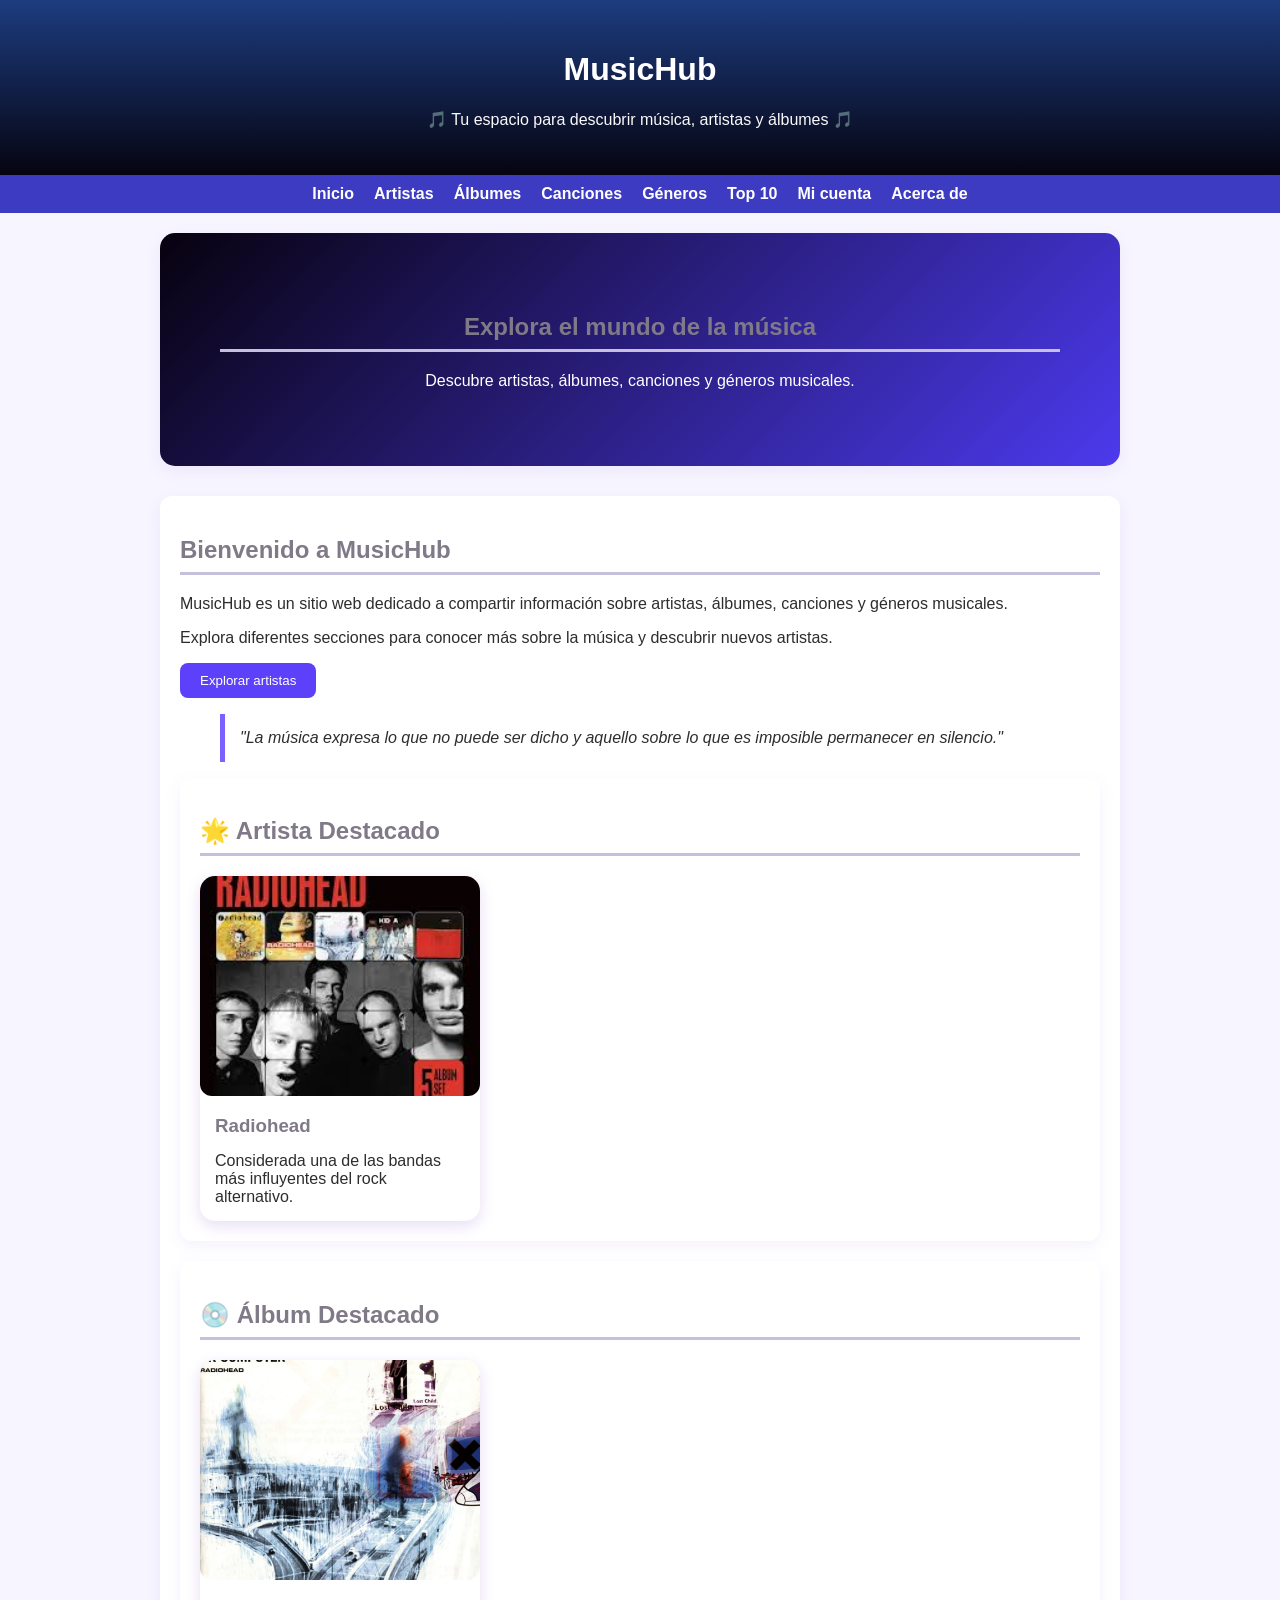
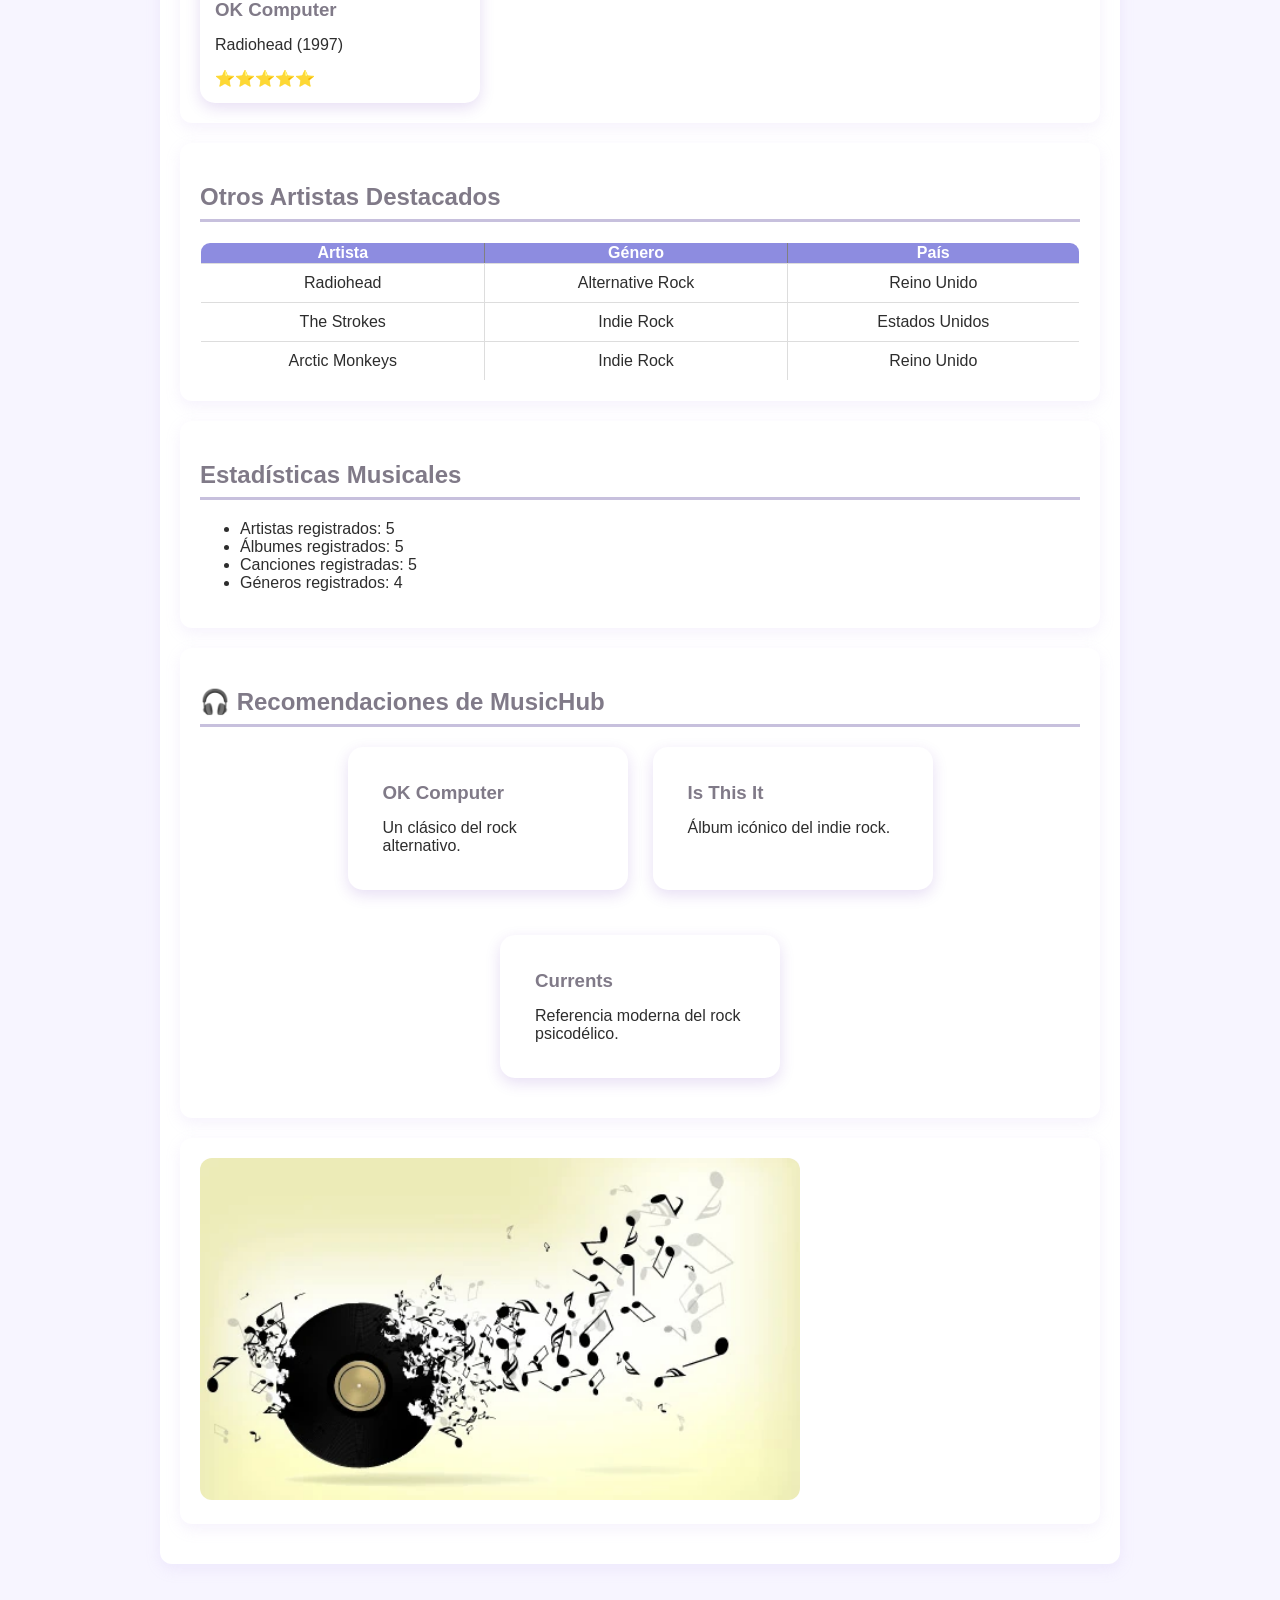
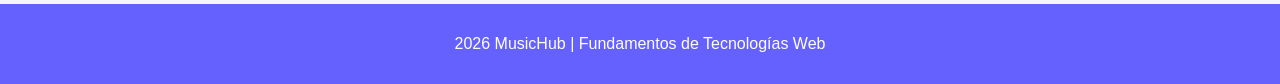
<file: index.html>
<!DOCTYPE html>
<html lang="es">
<head>
    <meta charset="UTF-8">
    <meta name="viewport" content="width=device-width, initial-scale=1.0">
    <title>MusicHub</title>

    <link rel="stylesheet" href="css/estilos.css">
</head>
<body>

    
    <header>
        <h1>MusicHub</h1>

        <p>🎵 Tu espacio para descubrir música, artistas y álbumes 🎵</p>
    </header>

    <nav>
    <ul>
        <li><a href="index.html">Inicio</a></li>
        <li><a href="paginas/artistas.html">Artistas</a></li>
        <li><a href="paginas/albumes.html">Álbumes</a></li>
        <li><a href="paginas/canciones.html">Canciones</a></li>
        <li><a href="paginas/generos.html">Géneros</a></li>
        <li><a href="paginas/top10.html">Top 10</a></li>
        <li><a href="paginas/micuenta.html">Mi cuenta</a></li>
        <li><a href="paginas/acerca.html">Acerca de</a></li>
    </ul>
</nav>

    <main>

        <section class="hero">

        <h2>Explora el mundo de la música</h2>

        <p>
            Descubre artistas, álbumes,
            canciones y géneros musicales.
        </p>

</section>

        <section>
        <h2>Bienvenido a MusicHub</h2>

    <p>
        MusicHub es un sitio web dedicado a compartir información
        sobre artistas, álbumes, canciones y géneros musicales.
    </p>

    <p>
        Explora diferentes secciones para conocer más sobre la música
        y descubrir nuevos artistas.
    </p>

    <a href="paginas/artistas.html">
        <button>Explorar artistas</button>
    </a>

    <blockquote>
"La música expresa lo que no puede ser dicho y aquello sobre lo que es imposible permanecer en silencio."
</blockquote>


<section>

    <h2>🌟 Artista Destacado</h2>

    <div class="card">

        <div id="artistaDestacado">


        <img
        src="img/radiohead.jpg"
        alt="Radiohead">

        <h3>Radiohead</h3>

        <p>
            Considerada una de las bandas más
            influyentes del rock alternativo.
        </p>


    </div>

</section>



        <section>

        <h2>💿 Álbum Destacado</h2>

        <div class="card">

            <img
            src="img/computer.jpg"
            alt="OK Computer">

            <h3>OK Computer</h3>

            <p>
                Radiohead (1997)
            </p>

            <p>
                ⭐⭐⭐⭐⭐
            </p>

        </div>

        </section>

        <section>
            <h2>Otros Artistas Destacados</h2>

            <table border="1">
                <tr>
                    <th>Artista</th>
                    <th>Género</th>
                    <th>País</th>
                </tr>

                <tr>
                    <td>Radiohead</td>
                    <td>Alternative Rock</td>
                    <td>Reino Unido</td>
                </tr>

                <tr>
                    <td>The Strokes</td>
                    <td>Indie Rock</td>
                    <td>Estados Unidos</td>
                </tr>

                <tr>
                    <td>Arctic Monkeys</td>
                    <td>Indie Rock</td>
                    <td>Reino Unido</td>
                </tr>
            </table>
        </section>


        <section>

            <h2>Estadísticas Musicales</h2>

            <ul>
                <li>Artistas registrados: 5</li>
                <li>Álbumes registrados: 5</li>
                <li>Canciones registradas: 5</li>
                <li>Géneros registrados: 4</li>
            </ul>

        </section>
        

        <section>

            <h2>🎧 Recomendaciones de MusicHub</h2>

            <div class="cards">

            <article class="card">

                <h3>OK Computer</h3>

                <p>
                    Un clásico del rock alternativo.
                </p>

            </article>

            <article class="card">

                <h3>Is This It</h3>

                <p>
                    Álbum icónico del indie rock.
                </p>

            </article>

            <article class="card">

                <h3>Currents</h3>

                <p>
                    Referencia moderna del rock psicodélico.
                </p>

            </article>

        </div>

        </section>

        <section>


            <img src="img/musica.jpg"
                 alt="Imagen relacionada con la música"
                 width="600">
        </section>

    </main>

    <footer>
        <p>
            2026 MusicHub | Fundamentos de Tecnologías Web
        </p>
    </footer>

</body>
</html>
</file>
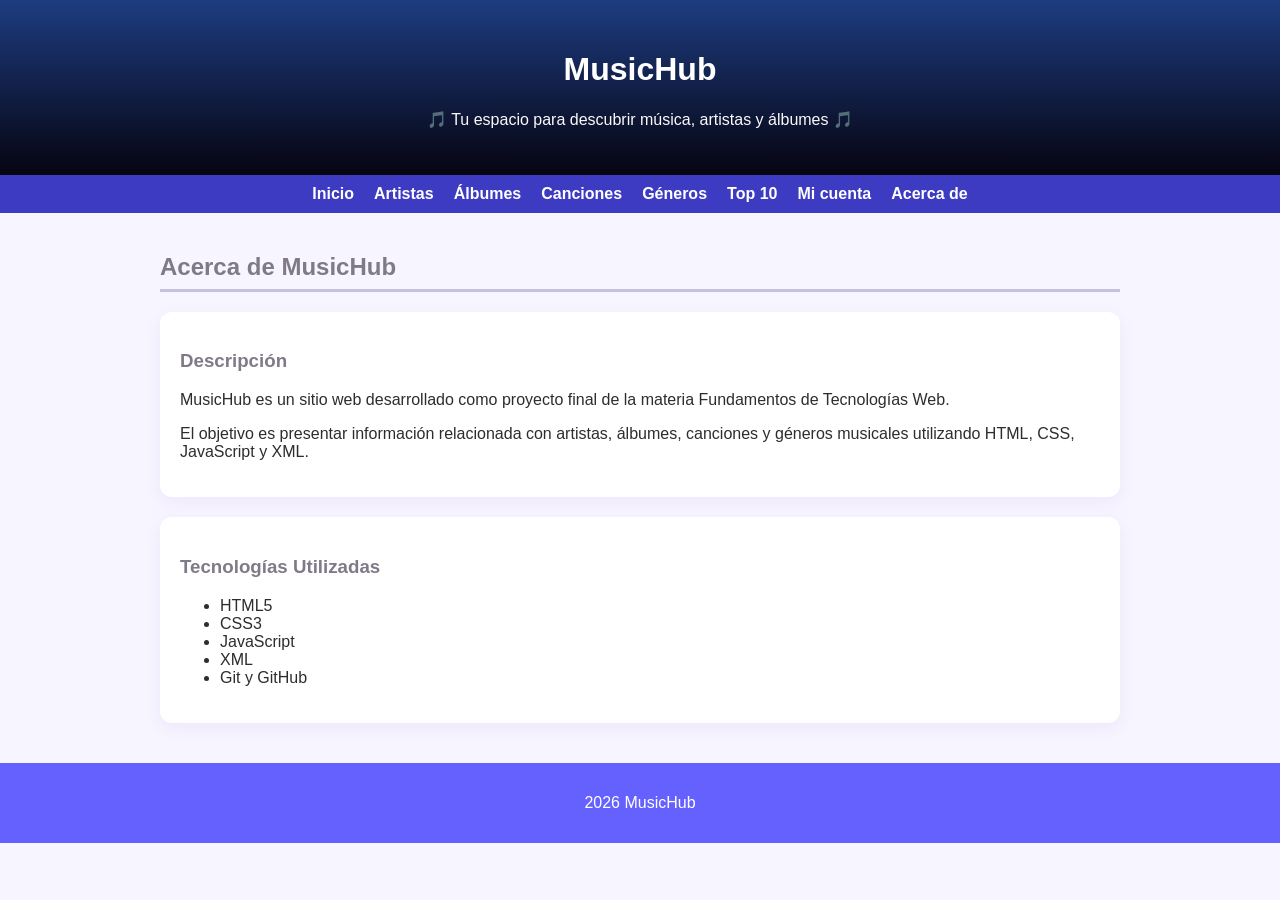
<file: paginas/acerca.html>
<!DOCTYPE html>
<html lang="es">
<head>
    <meta charset="UTF-8">
    <title>Artistas - MusicHub</title>
    <link rel="stylesheet" href="../css/estilos.css">
</head>
<body>

<header>
    <h1>MusicHub</h1>

    <p>🎵 Tu espacio para descubrir música, artistas y álbumes 🎵</p>
</header>

<nav>
    <ul>
        <li><a href="../index.html">Inicio</a></li>
        <li><a href="artistas.html">Artistas</a></li>
        <li><a href="albumes.html">Álbumes</a></li>
        <li><a href="canciones.html">Canciones</a></li>
        <li><a href="generos.html">Géneros</a></li>
        <li><a href="top10.html">Top 10</a></li>
        <li><a href="micuenta.html">Mi cuenta</a></li>
        <li><a href="acerca.html">Acerca de</a></li>
    </ul>
</nav>

<main>

    <h2>Acerca de MusicHub</h2>

    <article>

        <h3>Descripción</h3>

        <p>
            MusicHub es un sitio web desarrollado como
            proyecto final de la materia Fundamentos
            de Tecnologías Web.
        </p>

        <p>
            El objetivo es presentar información
            relacionada con artistas, álbumes,
            canciones y géneros musicales utilizando
            HTML, CSS, JavaScript y XML.
        </p>

    </article>

    <aside>

        <h3>Tecnologías Utilizadas</h3>

        <ul>
            <li>HTML5</li>
            <li>CSS3</li>
            <li>JavaScript</li>
            <li>XML</li>
            <li>Git y GitHub</li>
        </ul>

    </aside>

</main>

<footer>
    <p> 2026 MusicHub</p>
</footer>

</body>
</html>
</file>
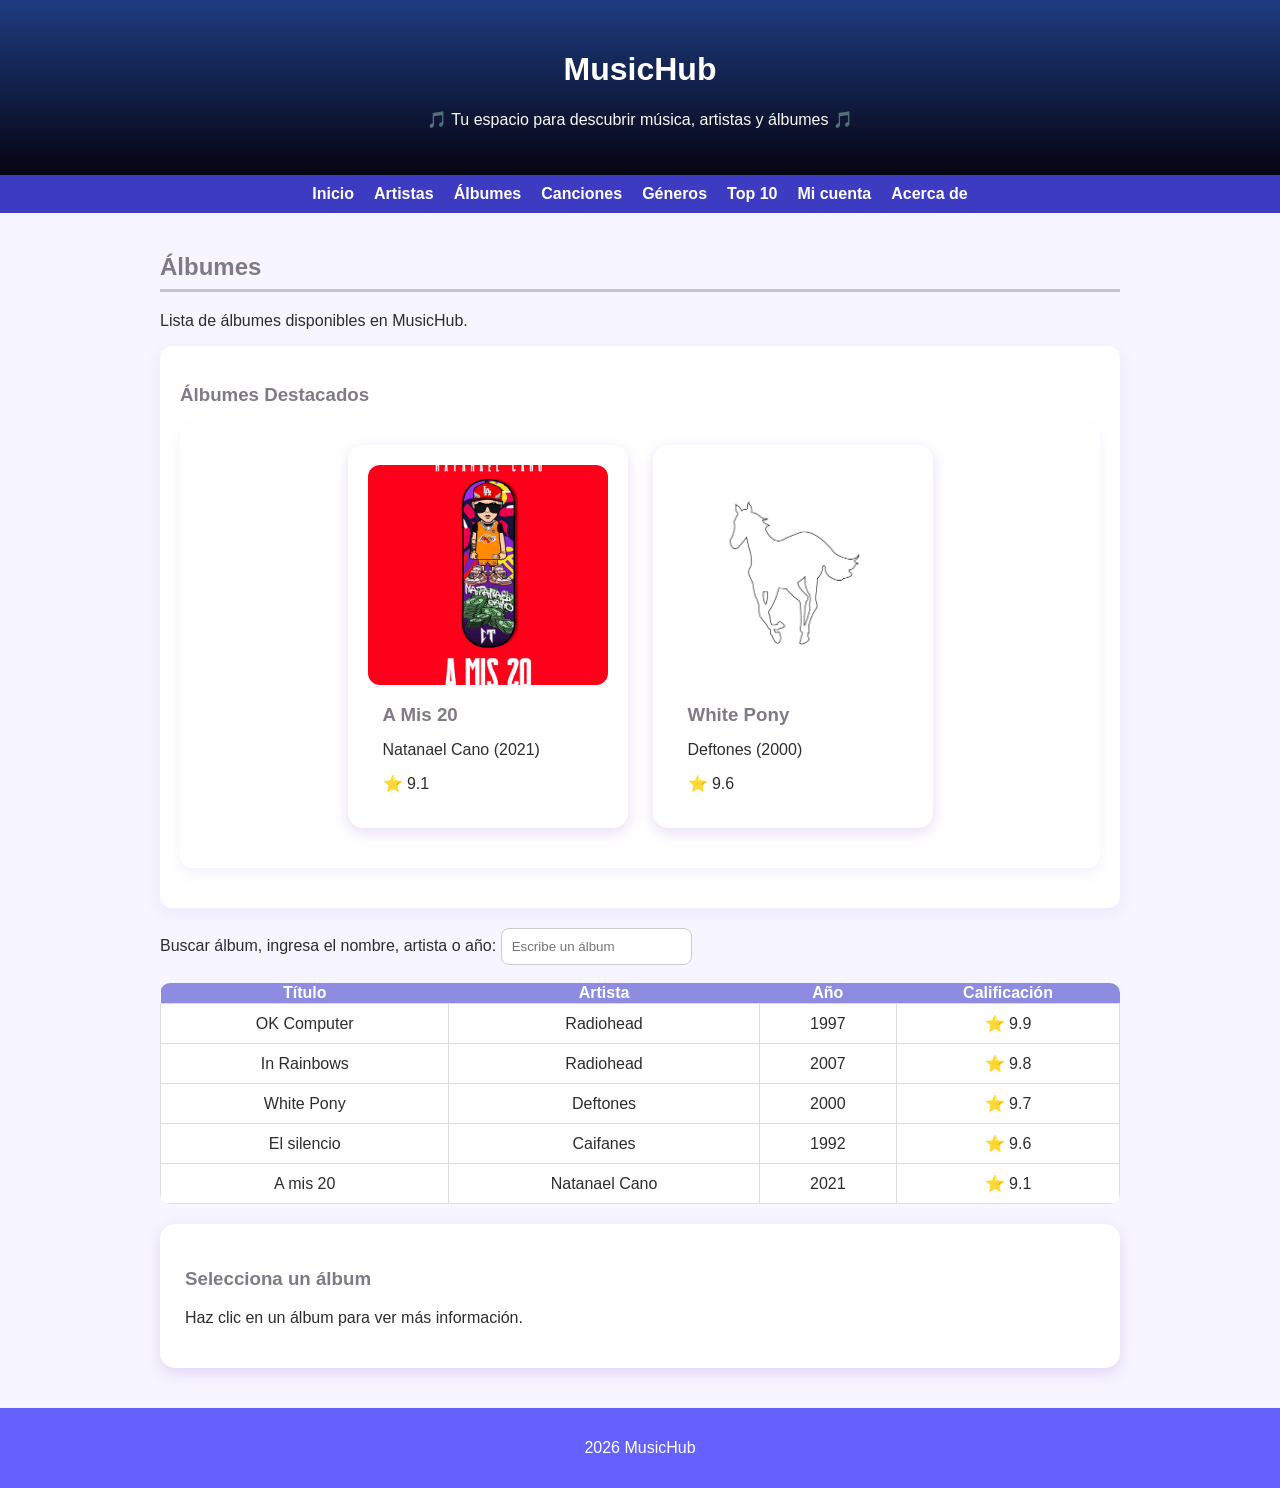
<file: paginas/albumes.html>
<!DOCTYPE html>
<html lang="es">
<head>
    <meta charset="UTF-8">
    <title>Artistas - MusicHub</title>
    <link rel="stylesheet" href="../css/estilos.css">
</head>
<body>

<header>
    <h1>MusicHub</h1>

    <p>🎵 Tu espacio para descubrir música, artistas y álbumes 🎵</p>
</header>

<nav>
    <ul>
        <li><a href="../index.html">Inicio</a></li>
        <li><a href="artistas.html">Artistas</a></li>
        <li><a href="albumes.html">Álbumes</a></li>
        <li><a href="canciones.html">Canciones</a></li>
        <li><a href="generos.html">Géneros</a></li>
        <li><a href="top10.html">Top 10</a></li>
        <li><a href="micuenta.html">Mi cuenta</a></li>
        <li><a href="acerca.html">Acerca de</a></li>
    </ul>
</nav>

<main>

    <h2>Álbumes</h2>

    <p>
        Lista de álbumes disponibles en MusicHub.
    </p>

    <section>

    <h3>Álbumes Destacados</h3>

    <section class="cards">

        <article class="card">

            <img
                src="../img/amis20.jpg"
                alt="A Mis 20">

            <h3>A Mis 20</h3>

            <p>
                Natanael Cano (2021)
            </p>

            <p>
                ⭐ 9.1
            </p>

        </article>

        <article class="card">

            <img
                src="../img/whitepony.jpg"
                alt="White Pony">

            <h3>White Pony</h3>

            <p>
                Deftones (2000)
            </p>

            <p>
                ⭐ 9.6
            </p>

        </article>

        </section>

    </section>

    <label for="busquedaAlbum">
        Buscar álbum, ingresa el nombre, artista o año:
    </label>

    <input
        type="text"
        id="busquedaAlbum"
        placeholder="Escribe un álbum">

    <br><br>

    <table>

        <thead>
            <tr>
                <th>Título</th>
                <th>Artista</th>
                <th>Año</th>
                <th>Calificación</th>
            </tr>
        </thead>

        <tbody id="tablaAlbumes">

        </tbody>

    </table>

    <section
    id="infoAlbum"
    class="detalle-artista">

    <h3>
        Selecciona un álbum
    </h3>

    <p>
        Haz clic en un álbum para ver más información.
    </p>

</section>

</main>

<script src="../js/albumes.js"></script>

<footer>
    <p> 2026 MusicHub</p>
</footer>

</body>
</html>
</file>
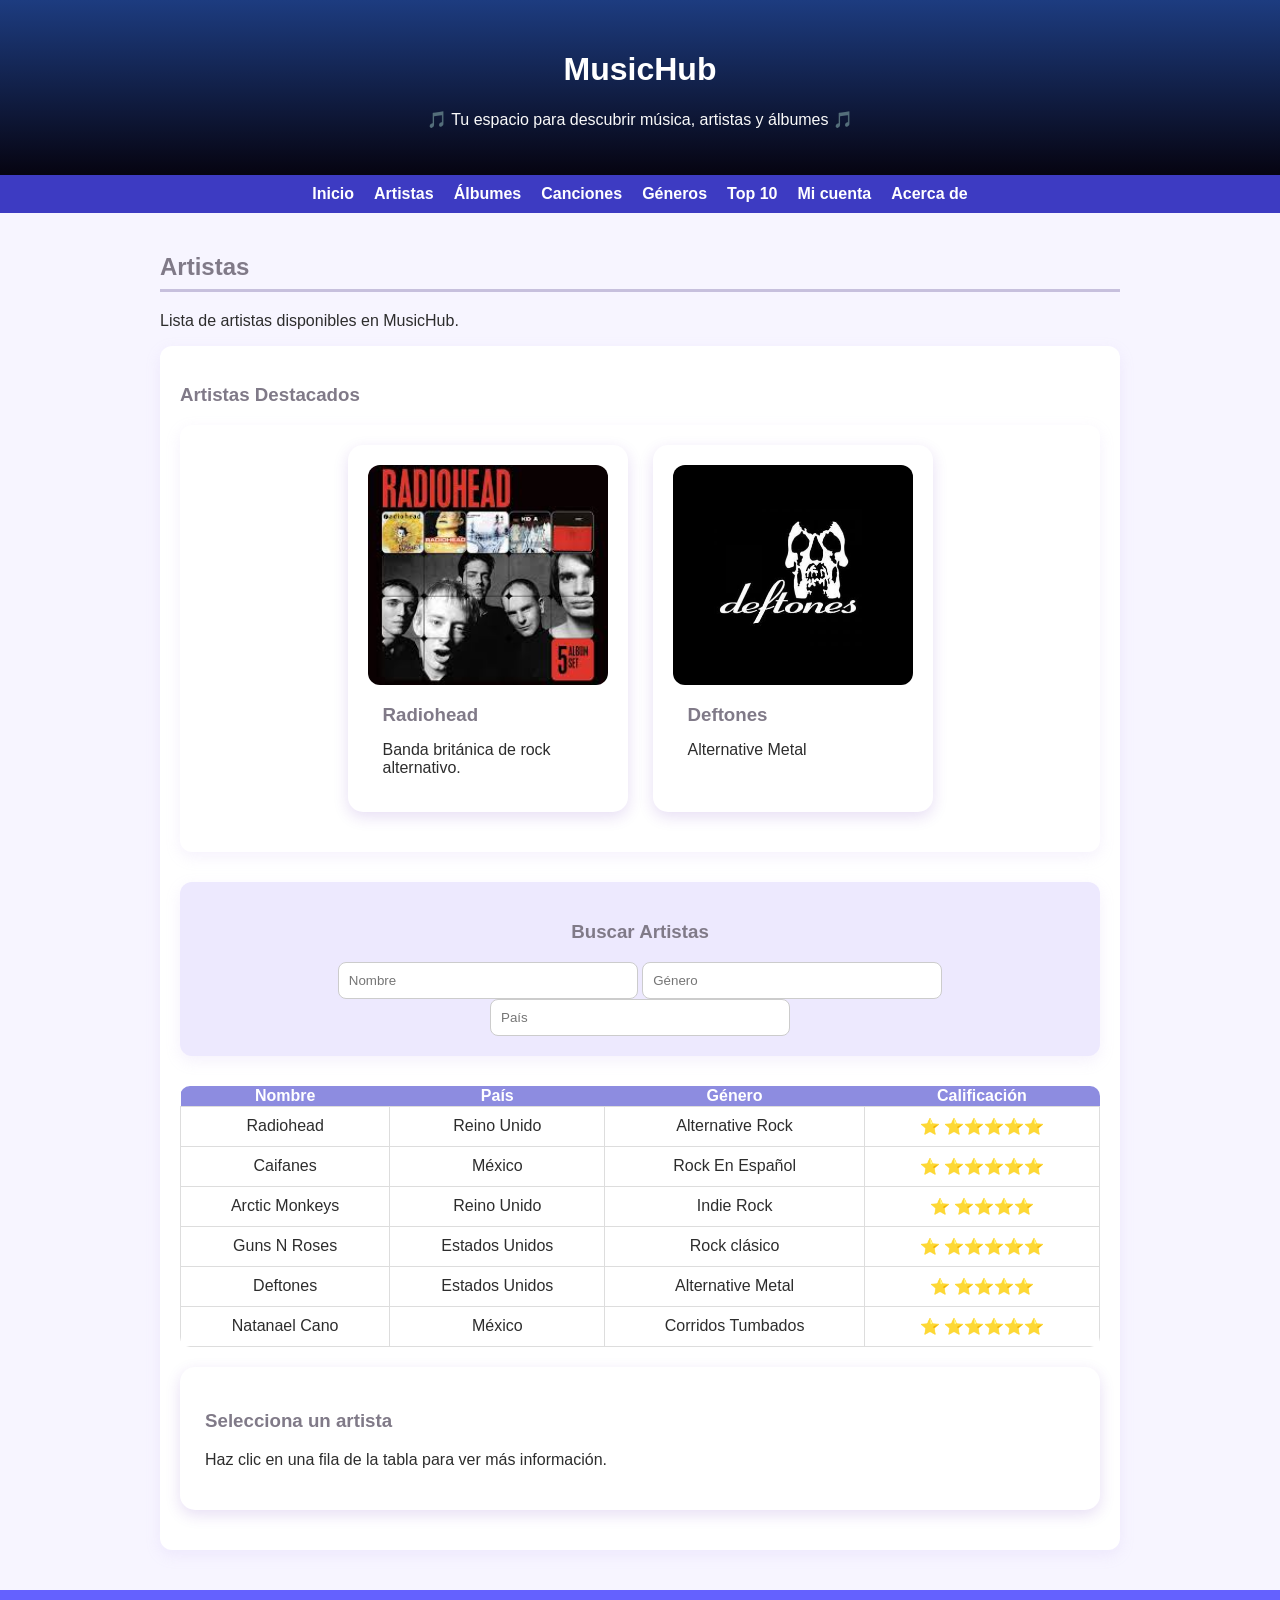
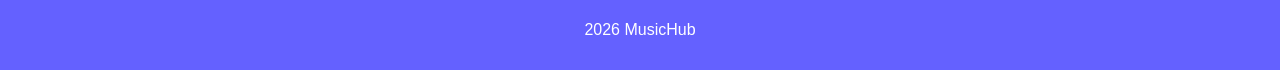
<file: paginas/artistas.html>
<!DOCTYPE html>
<html lang="es">
<head>
    <meta charset="UTF-8">
    <title>Artistas - MusicHub</title>
    <link rel="stylesheet" href="../css/estilos.css">
</head>
<body>

<header>
    <h1>MusicHub</h1>

    <p>🎵 Tu espacio para descubrir música, artistas y álbumes 🎵</p>
</header>

<nav>
    <ul>
        <li><a href="../index.html">Inicio</a></li>
        <li><a href="artistas.html">Artistas</a></li>
        <li><a href="albumes.html">Álbumes</a></li>
        <li><a href="canciones.html">Canciones</a></li>
        <li><a href="generos.html">Géneros</a></li>
        <li><a href="top10.html">Top 10</a></li>
        <li><a href="micuenta.html">Mi cuenta</a></li>
        <li><a href="acerca.html">Acerca de</a></li>
    </ul>
</nav>

<main>


    <h2>Artistas</h2>

    <p>
        Lista de artistas disponibles en MusicHub.
    </p>

        <section>

        <h3>Artistas Destacados</h3>

        <section class="cards">

        <article class="card">

            <img src="../img/radiohead.jpg"
                alt="Radiohead">

            <h3>Radiohead</h3>

            <p>
                Banda británica de rock alternativo.
            </p>

        </article>

        <article class="card">

            <img src="../img/deftones.jpg"
                alt="The Strokes">

            <h3>Deftones</h3>

            <p>
                Alternative Metal
            </p>

        </article>

        </section>


        <section class="buscador">

    <h3>Buscar Artistas</h3>

    <input
        type="text"
        id="busqueda"
        placeholder="Nombre">

    <input
        type="text"
        id="filtroGenero"
        placeholder="Género">

    <input
        type="text"
        id="filtroPais"
        placeholder="País">

</section>

        
    <table>

        <thead>
            
            <tr>
                <th>Nombre</th>
                <th>País</th>
                <th>Género</th>
                <th>Calificación</th>
            </tr>
        </thead>

        <tbody id="tablaArtistas">

        </tbody>

    </table>

    <section id="infoArtista" class="detalle-artista">

    <h3>
        Selecciona un artista
    </h3>

    <p>
        Haz clic en una fila de la tabla para ver más información.
    </p>

</section>

<script src="../js/artistas.js"></script>

</main>

<script src="../js/artistas.js"></script>

<footer>
    <p> 2026 MusicHub</p>
</footer>

</body>
</html>
</file>
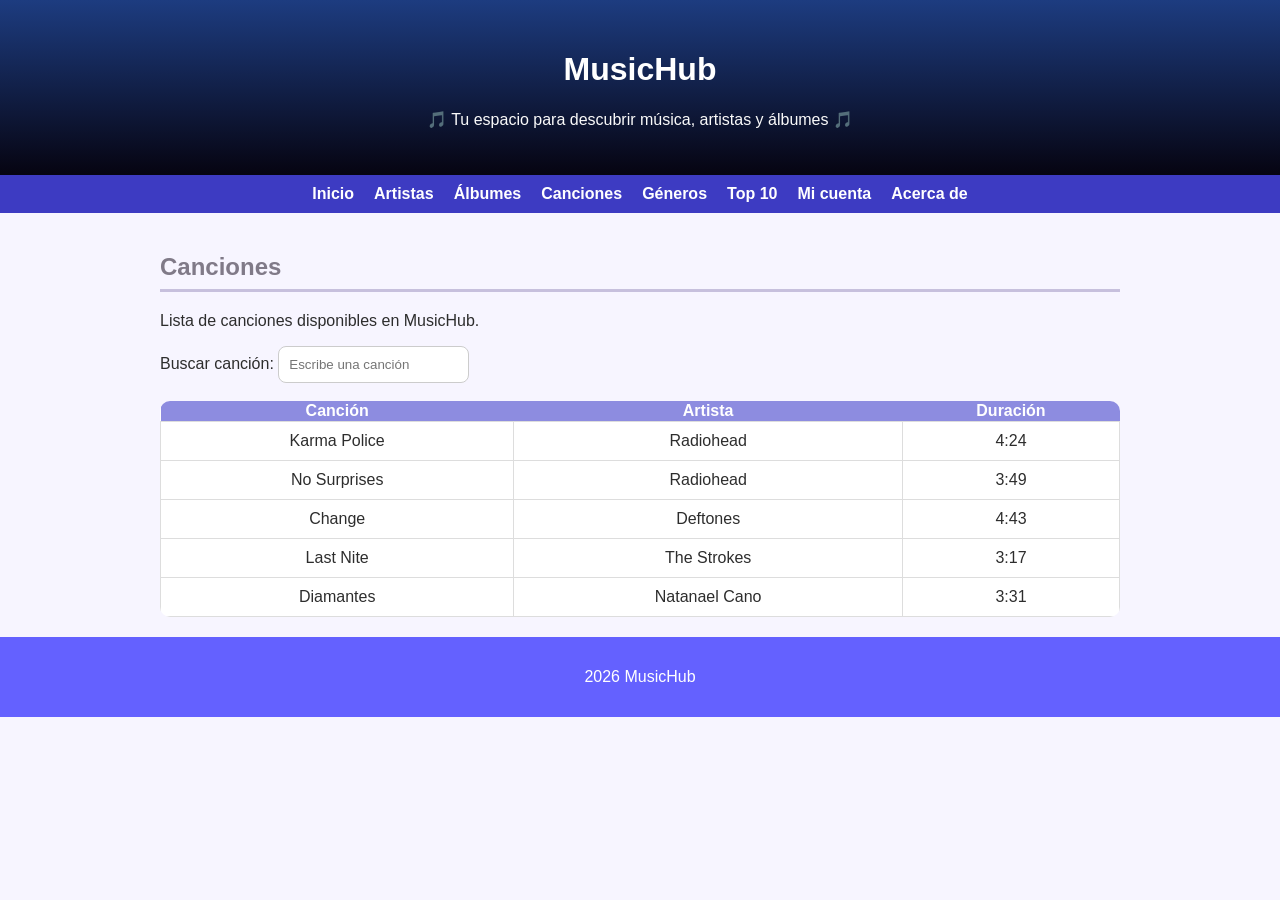
<file: paginas/canciones.html>
<!DOCTYPE html>
<html lang="es">
<head>
    <meta charset="UTF-8">
    <title>Artistas - MusicHub</title>
    <link rel="stylesheet" href="../css/estilos.css">
</head>
<body>

<header>
    <h1>MusicHub</h1>

    <p>🎵 Tu espacio para descubrir música, artistas y álbumes 🎵</p>
</header>

<nav>
    <ul>
        <li><a href="../index.html">Inicio</a></li>
        <li><a href="artistas.html">Artistas</a></li>
        <li><a href="albumes.html">Álbumes</a></li>
        <li><a href="canciones.html">Canciones</a></li>
        <li><a href="generos.html">Géneros</a></li>
        <li><a href="top10.html">Top 10</a></li>
        <li><a href="micuenta.html">Mi cuenta</a></li>
        <li><a href="acerca.html">Acerca de</a></li>
    </ul>
</nav>

<main>

    <h2>Canciones</h2>

    <p>
        Lista de canciones disponibles en MusicHub.
    </p>

    <label for="busquedaCancion">
        Buscar canción:
    </label>

    <input
        type="text"
        id="busquedaCancion"
        placeholder="Escribe una canción">

    <br><br>

    <table>

        <thead>
            <tr>
                <th>Canción</th>
                <th>Artista</th>
                <th>Duración</th>
            </tr>
        </thead>

        <tbody id="tablaCanciones">

        </tbody>

    </table>

</main>

<script src="../js/canciones.js"></script>

<footer>
    <p> 2026 MusicHub</p>
</footer>

</body>
</html>
</file>
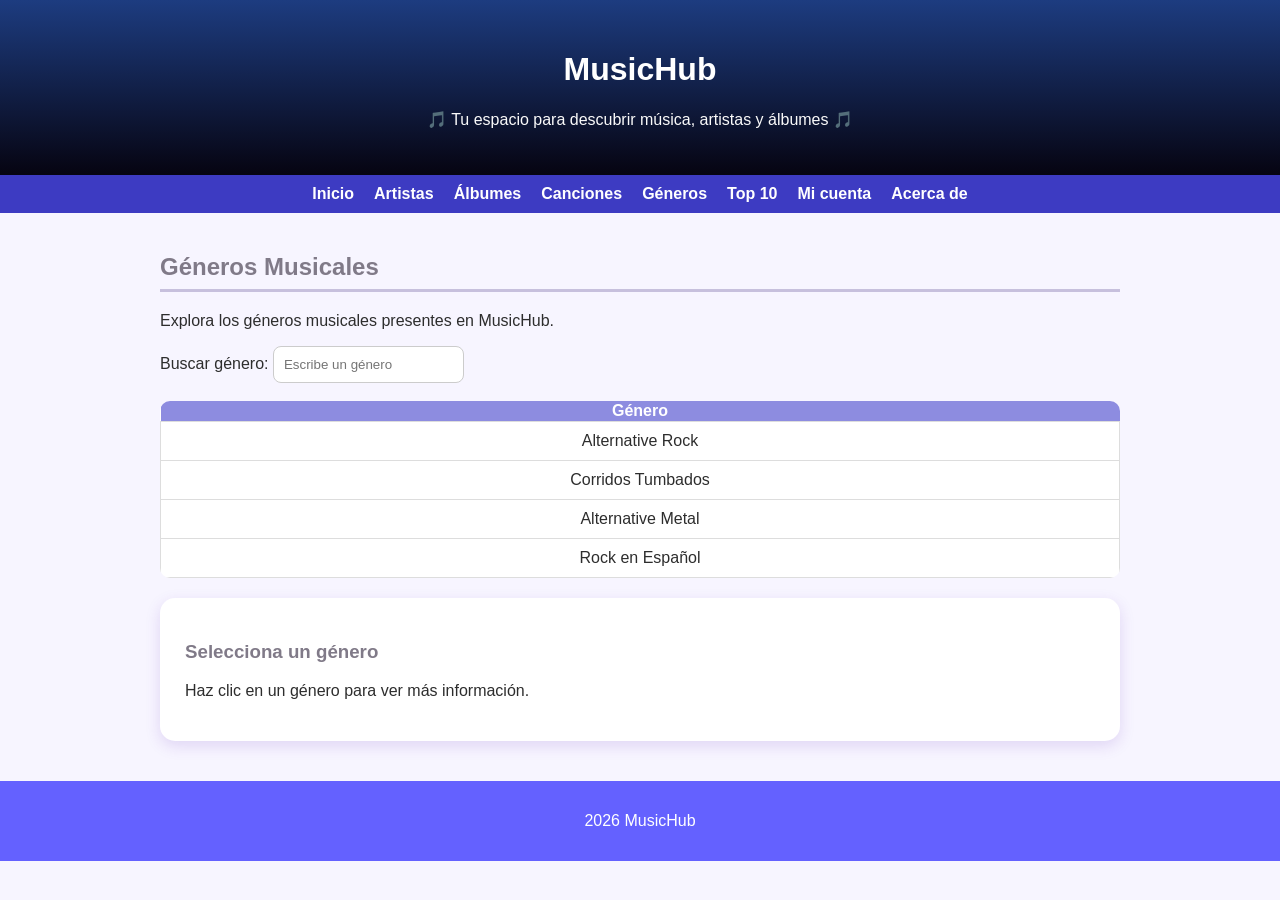
<file: paginas/generos.html>
<!DOCTYPE html>
<html lang="es">
<head>
    <meta charset="UTF-8">
    <title>Artistas - MusicHub</title>
    <link rel="stylesheet" href="../css/estilos.css">
</head>
<body>

<header>
    <h1>MusicHub</h1>

    <p>🎵 Tu espacio para descubrir música, artistas y álbumes 🎵</p>
</header>

<nav>
    <ul>
        <li><a href="../index.html">Inicio</a></li>
        <li><a href="artistas.html">Artistas</a></li>
        <li><a href="albumes.html">Álbumes</a></li>
        <li><a href="canciones.html">Canciones</a></li>
        <li><a href="generos.html">Géneros</a></li>
        <li><a href="top10.html">Top 10</a></li>
        <li><a href="micuenta.html">Mi cuenta</a></li>
        <li><a href="acerca.html">Acerca de</a></li>
    </ul>
</nav>

<main>

    <h2>Géneros Musicales</h2>

    <p>
        Explora los géneros musicales presentes en MusicHub.
    </p>

    <label for="busquedaGenero">
        Buscar género:
    </label>

    <input
        type="text"
        id="busquedaGenero"
        placeholder="Escribe un género">

    <br><br>

    <table>

        <thead>
            <tr>
                <th>Género</th>
            </tr>
        </thead>

        <tbody id="tablaGeneros">

        </tbody>

    </table>

    <section
    id="infoGenero"
    class="detalle-artista">

    <h3>
        Selecciona un género
    </h3>

    <p>
        Haz clic en un género para ver más información.
    </p>

    </section>

</main>

<script src="../js/generos.js"></script>

<footer>
    <p> 2026 MusicHub</p>
</footer>

</body>
</html>
</file>
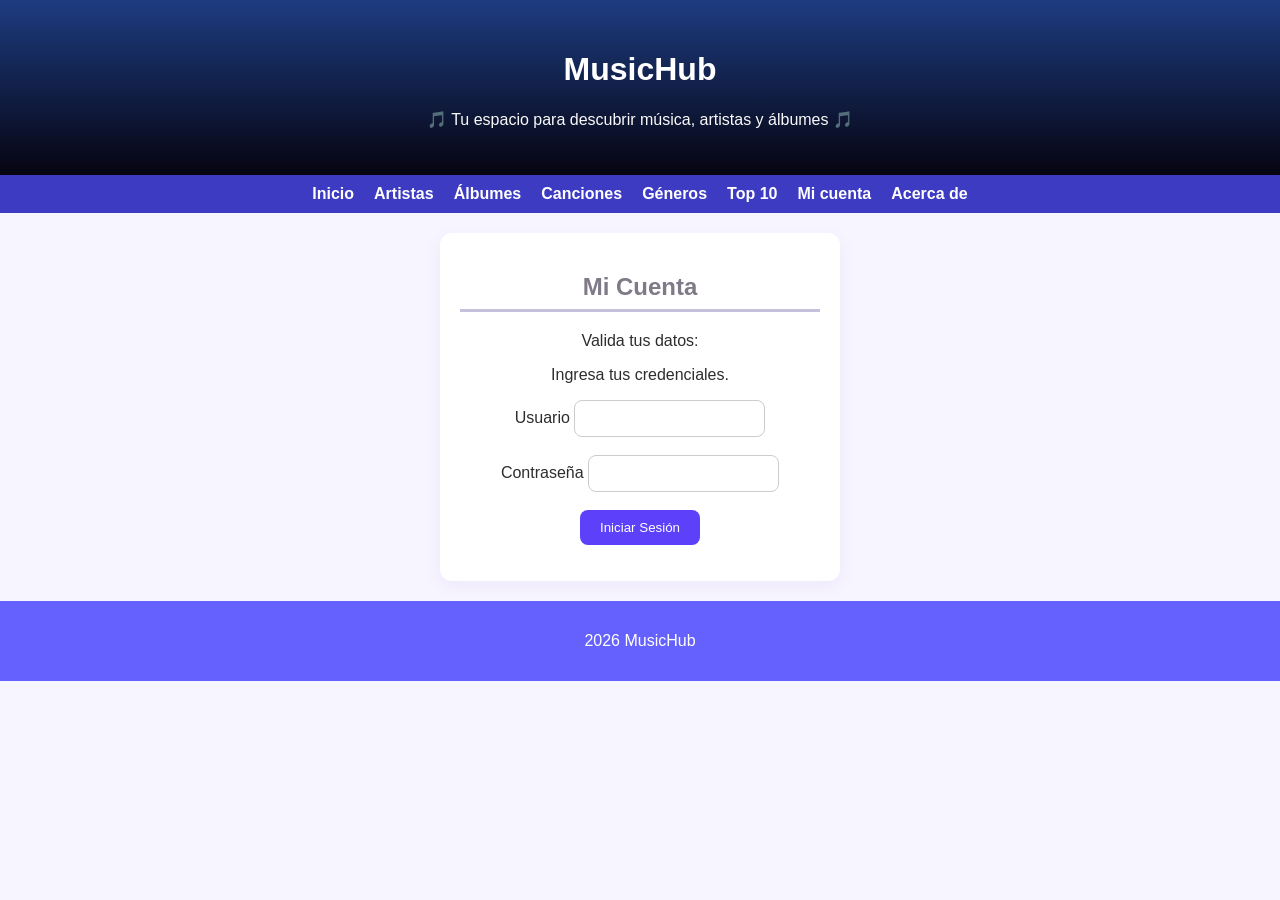
<file: paginas/micuenta.html>
<!DOCTYPE html>
<html lang="es">
<head>
    <meta charset="UTF-8">
    <title>Artistas - MusicHub</title>
    <link rel="stylesheet" href="../css/estilos.css">
</head>
<body>

<header>
    <h1>MusicHub</h1>

    <p>🎵 Tu espacio para descubrir música, artistas y álbumes 🎵</p>
</header>

<nav>
    <ul>
        <li><a href="../index.html">Inicio</a></li>
        <li><a href="artistas.html">Artistas</a></li>
        <li><a href="albumes.html">Álbumes</a></li>
        <li><a href="canciones.html">Canciones</a></li>
        <li><a href="generos.html">Géneros</a></li>
        <li><a href="top10.html">Top 10</a></li>
        <li><a href="login.html">Mi cuenta</a></li>
        <li><a href="acerca.html">Acerca de</a></li>
    </ul>
</nav>

<main>

    <section class="login-container">

    <h2>Mi Cuenta</h2>
    <p>Valida tus datos:</p>
    <p>Ingresa tus credenciales.</p>

    <form>

        <label for="usuario">
            Usuario
        </label>

        <input
            type="text"
            id="usuario">

        <br><br>

        <label for="password">
            Contraseña
        </label>

        <input
            type="password"
            id="password">

        <br><br>

        <button
            type="button"
            onclick="iniciarSesion()">

            Iniciar Sesión

        </button>

    </form>

    <p id="mensaje"></p>

    </section>

</main>

<script src="../js/login.js"></script>

<footer>
    <p> 2026 MusicHub</p>
</footer>

</body>
</html>
</file>
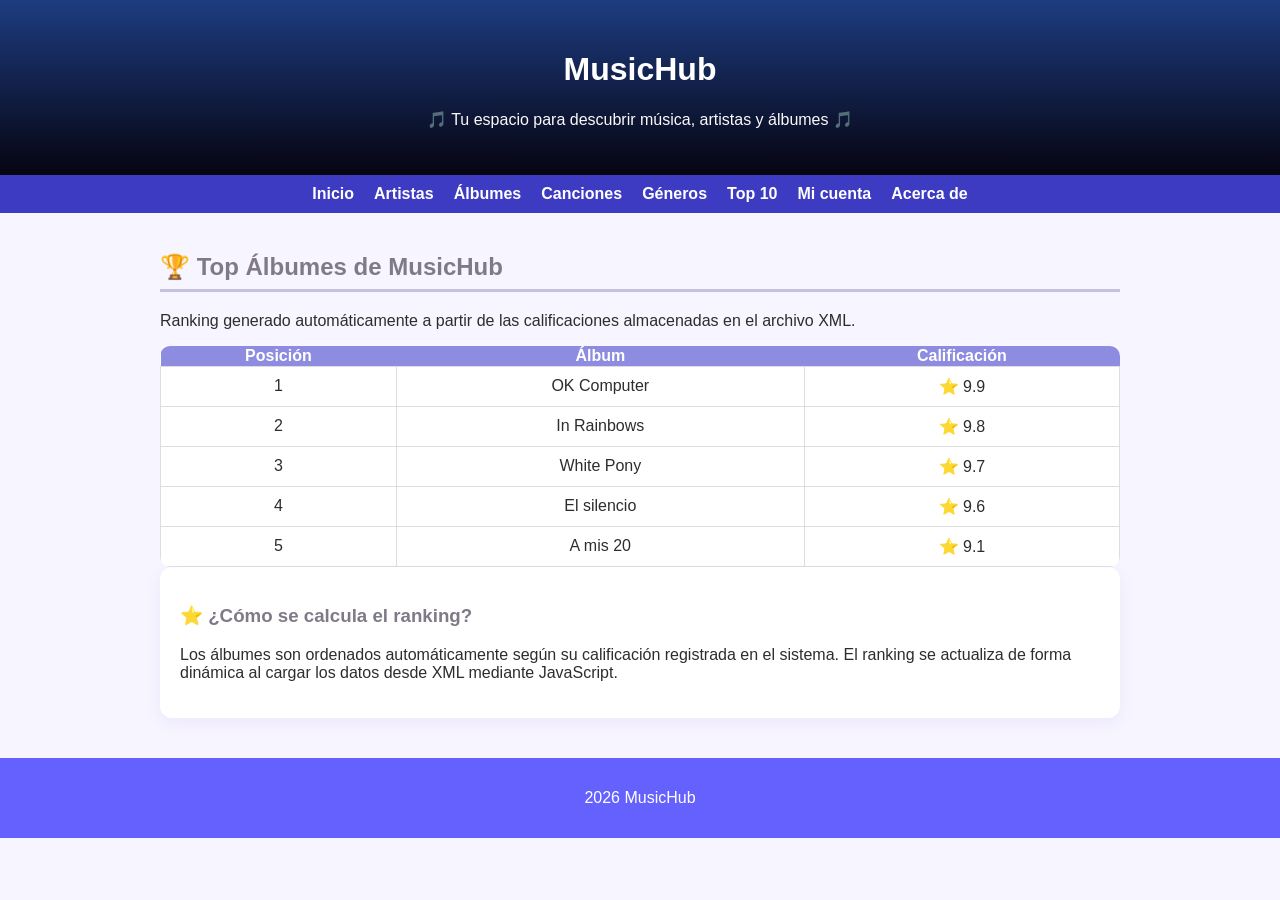
<file: paginas/top10.html>
<!DOCTYPE html>
<html lang="es">
<head>
    <meta charset="UTF-8">
    <title>Top 10 - MusicHub</title>
    <link rel="stylesheet" href="../css/estilos.css">
</head>
<body>

<header>

    <h1>MusicHub</h1>

    <p>
        🎵 Tu espacio para descubrir música, artistas y álbumes 🎵
    </p>

</header>

<nav>

    <ul>

        <li><a href="../index.html">Inicio</a></li>

        <li><a href="artistas.html">Artistas</a></li>

        <li><a href="albumes.html">Álbumes</a></li>

        <li><a href="canciones.html">Canciones</a></li>

        <li><a href="generos.html">Géneros</a></li>

        <li><a href="top10.html">Top 10</a></li>

        <li><a href="micuenta.html">Mi cuenta</a></li>

        <li><a href="acerca.html">Acerca de</a></li>

    </ul>

</nav>

<main>

    <h2>
        🏆 Top Álbumes de MusicHub
    </h2>

    <p>
        Ranking generado automáticamente a partir de las
        calificaciones almacenadas en el archivo XML.
    </p>

    <table>

        <thead>

            <tr>

                <th>Posición</th>

                <th>Álbum</th>

                <th>Calificación</th>

            </tr>

        </thead>

        <tbody id="tablaTop">

        </tbody>

    </table>

    <section>

        <h3>
            ⭐ ¿Cómo se calcula el ranking?
        </h3>

        <p>
            Los álbumes son ordenados automáticamente
            según su calificación registrada en el sistema.
            El ranking se actualiza de forma dinámica al
            cargar los datos desde XML mediante JavaScript.
        </p>

    </section>

</main>

<script src="../js/top10.js"></script>

<footer>

    <p>
        2026 MusicHub
    </p>

</footer>

</body>
</html>
</file>
<file: css/estilos.css>
body{
    font-family: Arial, sans-serif;
    background-color: #F7F5FF;
    color: #2D2D2D;
    margin: 0;
}

/* HEADER */

header{
    background:
linear-gradient(
180deg,
#1d3c80,
#060411
);

    color:rgb(250, 250, 250);
    text-align:center;
    padding:30px;
}

/* MENU */

nav{
    background-color:#3d3bc2;
}

nav ul{
    margin: 0;
    padding: 0;
    list-style: none;
    display: flex;
    justify-content: center;
    flex-wrap: wrap;
}

nav li{
    margin: 10px;
}

nav a{
    text-decoration:none;
    color:white;
    font-weight:bold;
    transition:0.3s;
}

nav a:hover{
    color:#C4B5FD;
}

/* CONTENIDO */

main{
    width: 90%;
    max-width: 1000px;
    margin: auto;
    padding: 20px;
}

/* SECCIONES */

section,
article,
aside{
    background-color: white;
    padding: 20px;
    margin-bottom: 20px;
    border-radius: 12px;

    box-shadow:
    0px 5px 15px rgba(188, 160, 233, 0.15);
}

/* TITULOS */

h1{
    color:white;
}

h2,h3{
    color:#807a88;
}

/* TABLAS */

table{
    width:100%;
    border-collapse:collapse;
    background:white;
    border-radius:10px;
    overflow:hidden;
}

th{
    background-color:#8d8ce0;
    color:white;
}


td{
    border: 1px solid #ddd;
    padding: 10px;
    text-align: center;
}

tr:hover{
    background-color:#EDE9FE;
}

/* INPUTS */

input{
    padding: 10px;
    border-radius: 8px;
    border: 1px solid #ccc;
}

/* BOTONES */

button{
    background-color:#5c40fa;
    color:white;
    border:none;
    padding:10px 20px;
    border-radius:8px;
    cursor:pointer;
    transition:0.3s;
}

button:hover{
    background-color:#4033eb;
}

/* IMAGENES */

img{
    max-width: 100%;
    border-radius: 12px;
}

/* FOOTER */

footer{
    background-color: #6461ff;
    color: white;
    text-align: center;
    padding: 15px;
}

/* RESPONSIVE */

@media (max-width: 768px){

    nav ul{
        flex-direction: column;
        align-items: center;
    }

    table{
        font-size: 14px;
    }

    main{
        width: 95%;
    }

}

blockquote{
    background-color: white;
    padding: 15px;
    border-left: 5px solid #7B61FF;
    font-style: italic;
}

.login-container{
    max-width: 400px;
    margin: auto;
    text-align: center;
}

.card{
    transition:0.3s;
}

.card:hover{
    transform:translateY(-5px);
}

h2{
    border-bottom:3px solid #c7c0dd;
    padding-bottom:8px;
}

.hero{

    text-align:center;

    color:white;

    padding:60px;

    border-radius:15px;

    background:
    linear-gradient(
        135deg,
        #07020f,
        #4c3aed
    );

    margin-bottom:30px;
}

.cards{
    display:flex;
    flex-wrap:wrap;
    justify-content:center;
    gap:25px;
}

.card{

    width:280px;

    background:white;

    border-radius:15px;

    overflow:hidden;

    transition:0.3s;

    box-shadow:
    0px 5px 15px rgba(91,33,182,0.15);
}

.card:hover{

    transform:translateY(-8px);

    box-shadow:
    0px 10px 25px rgba(91,33,182,0.25);
}

.card img{

    width:100%;
    height:220px;

    object-fit:cover;
}

.card h3{

    margin:15px;
}

.card p{

    margin:15px;
}

.buscador{
    text-align:center;
    margin:30px 0;
    padding:20px;
    background-color:#EDE9FE;
    border-radius:12px;
}

.buscador input{
    width:300px;
    max-width:90%;
}

.detalle-artista{
    margin-top:20px;
    padding:25px;
    background:white;
    border-radius:15px;
    box-shadow:
    0px 5px 15px rgba(91,33,182,0.15);
}

#tablaArtistas tr:hover{
    background-color: #4d6aa8;
    cursor: pointer;
}

.foto-artista{
    width: 250px;
    border-radius: 15px;
    margin-bottom: 15px;
    box-shadow: 0px 0px 15px rgba(0,0,0,0.4);
}



/*animacion */

*{
    box-sizing:border-box;
}
html{
    scroll-behavior:smooth;
}
</file>
